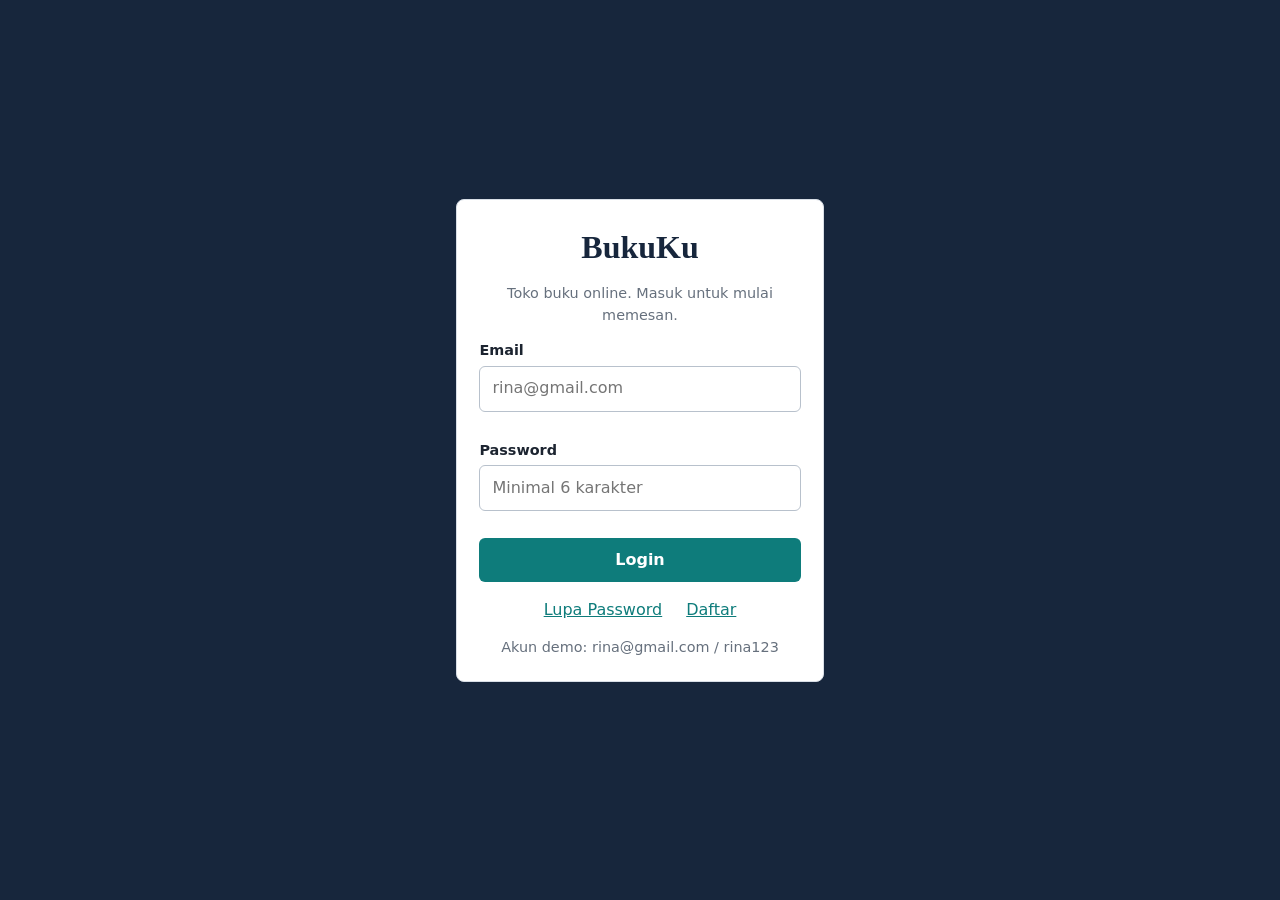
<file: index.html>
<!DOCTYPE html>
<html lang="id">
<head>
<meta charset="UTF-8">
<meta name="viewport" content="width=device-width, initial-scale=1">
<title>Login - BukuKu</title>
<link rel="stylesheet" href="css/style.css">
<style>
/* CSS internal: khusus halaman login */
body{display:flex;min-height:100vh;align-items:center;justify-content:center;background:var(--ink)}
.login-box{width:100%;max-width:400px;margin:1rem}
</style>
</head>
<body data-page="login">
<main class="login-box">
  <section class="card">
    <h1 style="text-align:center;font-size:2rem">BukuKu</h1> <!-- CSS inline -->
    <p class="muted" style="text-align:center">Toko buku online. Masuk untuk mulai memesan.</p>
    <form id="formLogin" novalidate>
      <label for="email">Email</label>
      <input type="email" id="email" placeholder="rina@gmail.com" autocomplete="username">
      <span class="err" id="err-email"></span>
      <label for="password">Password</label>
      <input type="password" id="password" placeholder="Minimal 6 karakter" autocomplete="current-password">
      <span class="err" id="err-password"></span>
      <button type="submit" class="btn block">Login</button>
    </form>
    <div class="row center">
      <button type="button" class="link" data-open="#modalLupa">Lupa Password</button>
      <button type="button" class="link" data-open="#modalDaftar">Daftar</button>
    </div>
    <p class="hint">Akun demo: rina@gmail.com / rina123</p>
  </section>
</main>

<div class="modal" id="modalLupa" role="dialog" aria-modal="true" aria-labelledby="tLupa">
  <div class="modal-box">
    <h2 id="tLupa">Lupa Password</h2>
    <form id="formLupa" novalidate>
      <label for="lupaEmail">Email terdaftar</label>
      <input type="email" id="lupaEmail">
      <span class="err" id="err-lupa"></span>
      <div class="row"><button type="button" class="btn ghost" data-close>Batal</button><button class="btn">Kirim link reset</button></div>
    </form>
  </div>
</div>

<div class="modal" id="modalDaftar" role="dialog" aria-modal="true" aria-labelledby="tDaftar">
  <div class="modal-box">
    <h2 id="tDaftar">Daftar Akun Baru</h2>
    <form id="formDaftar" novalidate>
      <label for="dNama">Nama lengkap</label><input type="text" id="dNama"><span class="err" id="err-dNama"></span>
      <label for="dEmail">Email</label><input type="email" id="dEmail"><span class="err" id="err-dEmail"></span>
      <label for="dPass">Password</label><input type="password" id="dPass"><span class="err" id="err-dPass"></span>
      <label for="dPass2">Ulangi password</label><input type="password" id="dPass2"><span class="err" id="err-dPass2"></span>
      <div class="row"><button type="button" class="btn ghost" data-close>Batal</button><button class="btn">Daftar</button></div>
    </form>
  </div>
</div>
<script src="js/data.js"></script>
<script src="js/script.js"></script>
</body>
</html>
</file>
<file: css/style.css>
/* style.css - CSS external */
:root{--ink:#17263c;--teal:#0e7c7b;--gold:#f2b134;--bg:#f4f6f8;--text:#1c2430;--muted:#66707d;--ok:#15803d;--err:#c62828;--line:#d8dee6}
*{box-sizing:border-box;margin:0;padding:0}
body{font-family:"Segoe UI",system-ui,sans-serif;background:var(--bg);color:var(--text);line-height:1.55}
h1,h2{font-family:Georgia,"Times New Roman",serif;color:var(--ink);margin-bottom:.6rem}
h1{font-size:1.7rem} h2{font-size:1.25rem}
.top{background:var(--ink);padding:.8rem 1.5rem;display:flex;justify-content:space-between;align-items:center;flex-wrap:wrap;gap:.6rem;
  border-bottom:6px solid transparent;border-image:linear-gradient(90deg,#c0392b 0 12%,var(--gold) 12% 22%,var(--teal) 22% 40%,#e8e1d3 40% 47%,#5b6ee1 47% 66%,#c0392b 66% 74%,var(--teal) 74% 100%) 1}
.brand{font-family:Georgia,serif;font-size:1.4rem;font-weight:700;color:#fff;text-decoration:none}
nav a{color:#c9d4e3;text-decoration:none;margin-left:1.1rem;padding:.2rem 0}
nav a:hover,nav a.active{color:#fff;border-bottom:2px solid var(--gold)}
main{max-width:1000px;margin:1.5rem auto;padding:0 1rem}
.card{background:#fff;border:1px solid var(--line);border-radius:8px;padding:1.4rem;margin-bottom:1.2rem}
.muted,.hint{color:var(--muted);font-size:.9rem} .hint{margin-top:.8rem;text-align:center}
label{display:block;font-weight:600;font-size:.9rem;margin:.8rem 0 .25rem}
input,select,textarea{width:100%;padding:.6rem .75rem;border:1px solid #b8c1cc;border-radius:6px;font:inherit;background:#fff}
input:focus-visible,select:focus-visible,textarea:focus-visible,.btn:focus-visible,.link:focus-visible{outline:3px solid var(--gold);outline-offset:1px}
.err{display:block;color:var(--err);font-size:.82rem;min-height:1.1em}
.btn{background:var(--teal);color:#fff;border:0;border-radius:6px;padding:.6rem 1.1rem;font:inherit;font-weight:600;cursor:pointer;text-decoration:none;display:inline-block}
.btn:hover{background:#0a5f5e} .btn.block{width:100%;margin-top:.8rem}
.btn.ghost{background:transparent;color:var(--ink);border:1px solid #b8c1cc} .btn.ghost:hover{background:#eef1f4}
.btn.danger{background:var(--err)} .btn.sm{padding:.25rem .65rem;font-size:.85rem}
.link{background:none;border:0;color:var(--teal);font:inherit;text-decoration:underline;cursor:pointer}
.row{display:flex;gap:.6rem;justify-content:flex-end;margin-top:1rem;flex-wrap:wrap} .row.center{justify-content:center;gap:1.5rem}
.grid2{display:grid;grid-template-columns:1fr 1fr;gap:0 1rem}
.tw{overflow-x:auto;margin-top:1rem}
table{width:100%;border-collapse:collapse;font-size:.93rem}
th,td{padding:.6rem .7rem;text-align:left;border-bottom:1px solid var(--line);vertical-align:middle}
thead th{background:var(--ink);color:#fff;white-space:nowrap}
tbody tr:hover{background:#f1f7f7} td.empty{text-align:center;color:var(--muted);padding:1.5rem}
.qty{width:80px}
.cover{width:40px;height:54px;object-fit:cover;border-radius:3px;background:#dfe6ee;display:block}
.badge{padding:.1rem .6rem;border-radius:99px;font-weight:700;font-size:.85rem}
.badge.ok{background:#dcfce7;color:var(--ok)} .badge.low{background:#fee2e2;color:var(--err)}
.total{text-align:right;margin-top:1rem}
.stats{display:flex;gap:2rem;flex-wrap:wrap;margin-top:1rem} .stats strong{font-family:Georgia,serif;font-size:1.5rem;color:var(--teal)}
.menu{display:grid;grid-template-columns:repeat(auto-fit,minmax(210px,1fr));gap:1rem}
.menu a{background:#fff;border:1px solid var(--line);border-left:6px solid var(--teal);border-radius:8px;padding:1.1rem;text-decoration:none;color:inherit;transition:transform .15s}
.menu a:nth-child(2n){border-left-color:var(--gold)} .menu a:nth-child(3n){border-left-color:#c0392b}
.menu a:hover{transform:translateY(-3px)} .menu p{color:var(--muted);font-size:.9rem}
.bar{height:14px;background:#e3e8ee;border-radius:99px;overflow:hidden;margin:1rem 0 .6rem}
.bar i{display:block;height:100%;background:var(--teal);transition:width .6s}
.steps{list-style:none;display:flex;margin-bottom:1rem} .steps li{flex:1;text-align:center;font-size:.85rem;color:var(--muted)}
.steps li.on{color:var(--teal);font-weight:700}
.modal{position:fixed;inset:0;background:rgba(15,23,42,.6);display:none;align-items:center;justify-content:center;padding:1rem;z-index:10}
.modal.show{display:flex}
.modal-box{background:#fff;border-radius:8px;padding:1.5rem;width:100%;max-width:420px;max-height:90vh;overflow:auto}
.foot{text-align:center;color:var(--muted);font-size:.85rem;padding:1.5rem 1rem}
@media(max-width:640px){.grid2{grid-template-columns:1fr} nav a{margin:0 .8rem 0 0} .steps{font-size:.75rem}}
@media(prefers-reduced-motion:reduce){*{transition:none!important}}
/* tambahan: cover, tracking */
.cover{width:48px;height:66px}
.bar.done i{background:var(--ok)}
.timeline{list-style:none;border-left:3px solid var(--line);margin:.8rem 0 0 .4rem;padding-left:1rem}
.timeline li{margin-bottom:.8rem;position:relative}
.timeline li::before{content:"";position:absolute;left:-1.45rem;top:.45rem;width:11px;height:11px;border-radius:50%;background:var(--teal)}
.timeline time{display:block;font-size:.8rem;color:var(--muted)}
</file>
